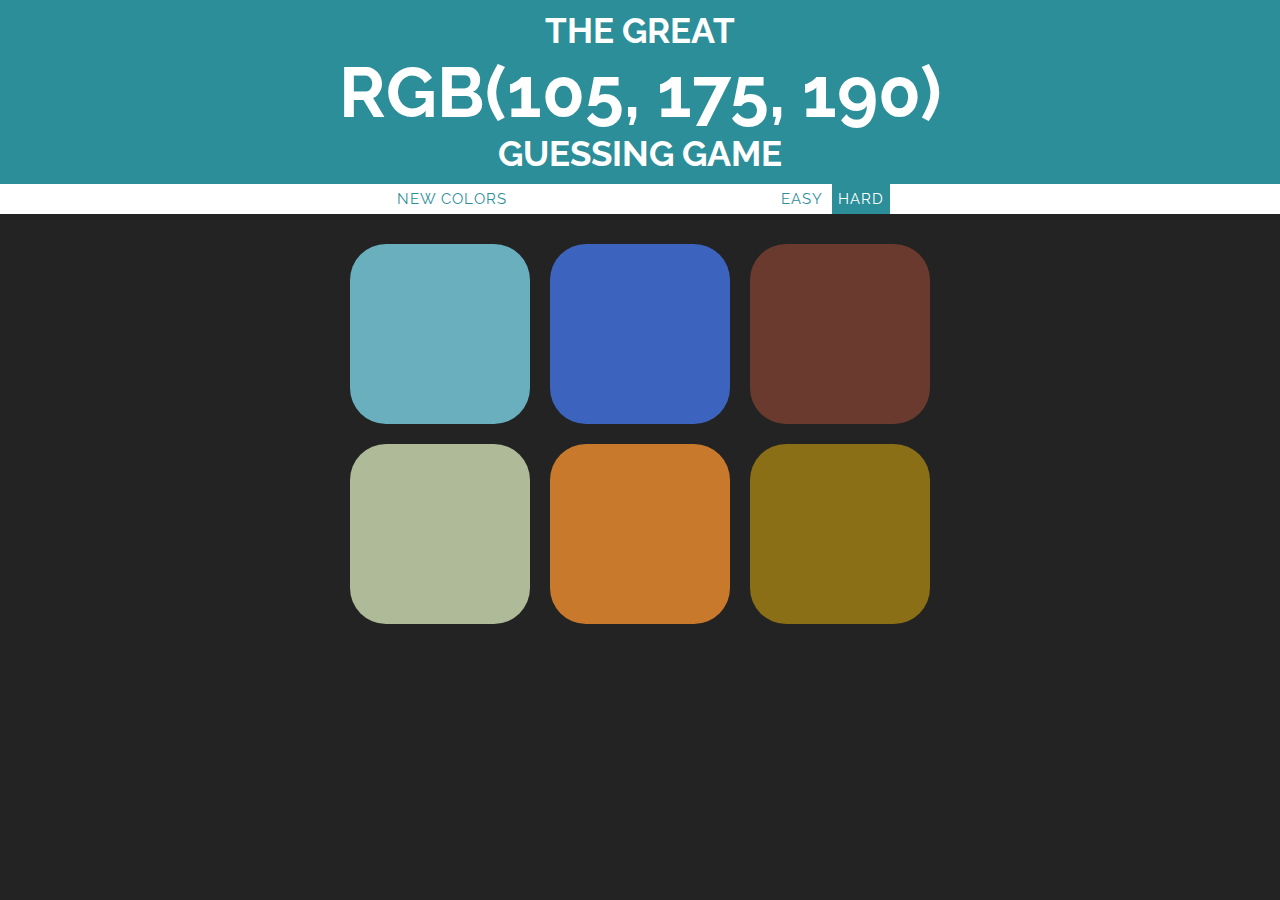
<file: color-game/index.html>
<!DOCTYPE html>
<html>
<head>
	<title>Color Game</title>
	<link rel="stylesheet" type="text/css" href="style.css">
	<link href='https://fonts.googleapis.com/css?family=Raleway:300' rel='stylesheet' type='text/css'>	

</head>
<body>
	<h1>The Great <span class="color-display">RGB</span> Guessing Game</h1>
	<div id="stripe">
		<button id="reset">New Colors</button>
		<span id="message"></span>
		<button class="mode">Easy</button>
		<button class="mode selected">Hard</button>
	</div>
	<div id="container">
		<div class="square"></div>
		<div class="square"></div>
		<div class="square"></div>
		<div class="square"></div>
		<div class="square"></div>
		<div class="square"></div>
	</div>

	<script type="text/javascript" src="script.js"></script>
<!-- 	<script type="text/javascript" src="colorGame.js"></script>
 --></body>
</html>
</file>
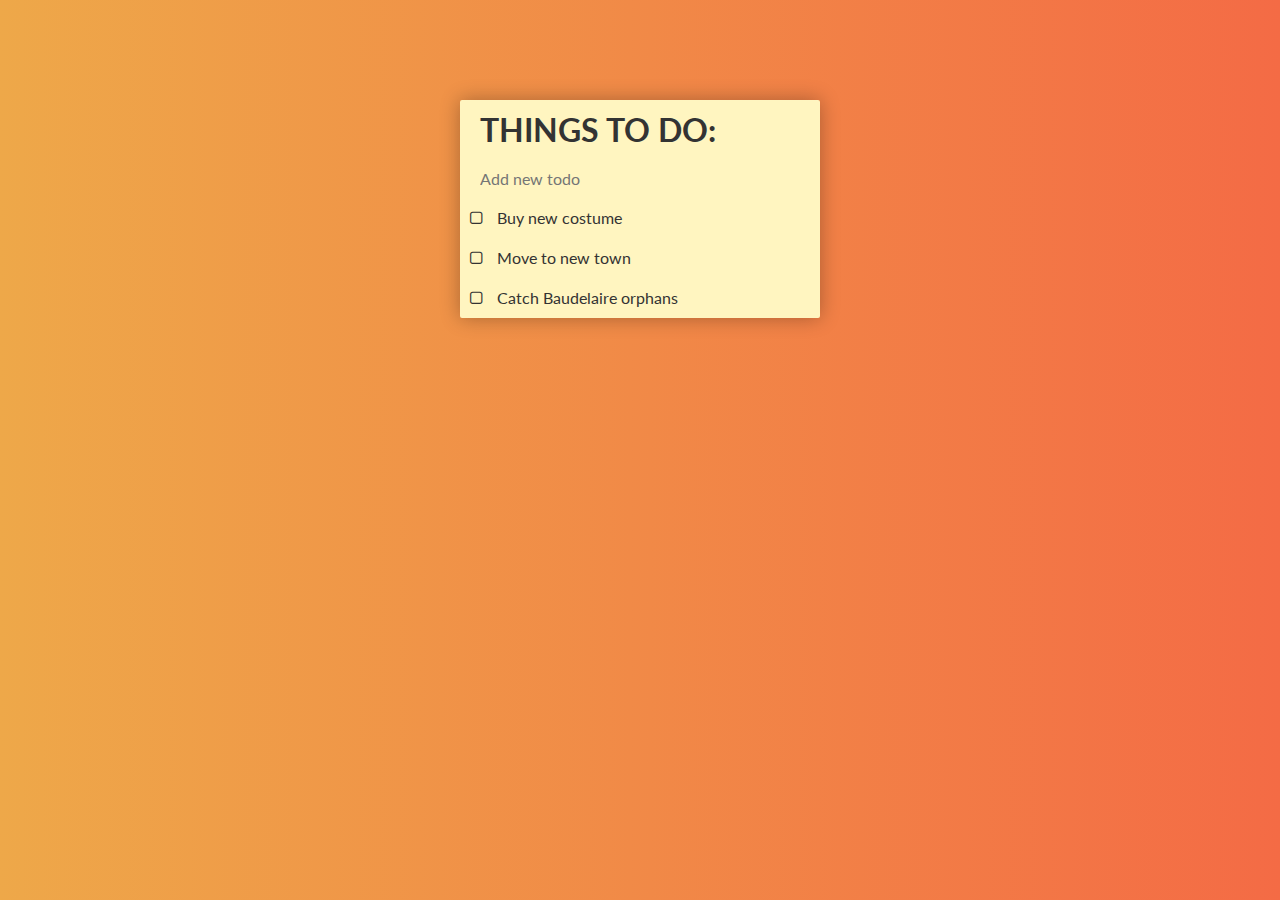
<file: todo-list/index.html>
<!DOCTYPE html>
<html>
<head>
	<title>Todo List</title>
	<link rel="stylesheet" href="https://maxcdn.bootstrapcdn.com/font-awesome/4.6.1/css/font-awesome.min.css">
	<link rel="stylesheet" type="text/css" href="assets/css/style.css">
	<script type="text/javascript" src="assets/js/lib/jquery-2.2.3.min.js"></script>
	<link href='https://fonts.googleapis.com/css?family=Lato:300' rel='stylesheet' type='text/css'>
	<script>document.write('<script src="http://' + (location.host || 'localhost').split(':')[0] + ':35729/livereload.js?snipver=1"></' + 'script>')</script>
</head>
<body>
	<div id="container">
		<h1>Things to do:</h1>
		<input id="new-todo" type="text" placeholder="Add new todo">
		<ul>
			<li>
				<span id="first">
					<i class="fa fa-times" aria-hidden="true"></i>
				</span>
				<span id="last">
				<i class="fa fa-square-o"></i>
				</span>
				<input class="todo" type="text" value="Buy new costume">
			</li>
			<li>
				<span id="first">
					<i class="fa fa-times" aria-hidden="true"></i>
				</span>
				<span id="last">
				<i class="fa fa-square-o"></i>
				</span>
				<input class="todo" type="text" value="Move to new town">	
			</li>
			<li>
				<span id="first">
					<i class="fa fa-times" aria-hidden="true"></i>
				</span>
				<span id="last">
				<i class="fa fa-square-o"></i>
				</span>
				<input class="todo" type="text" value="Catch Baudelaire orphans">
			</li>
		</ul>
	</div>

<script type="text/javascript" src="assets/js/script.js"></script>
</body>
</html>
</file>
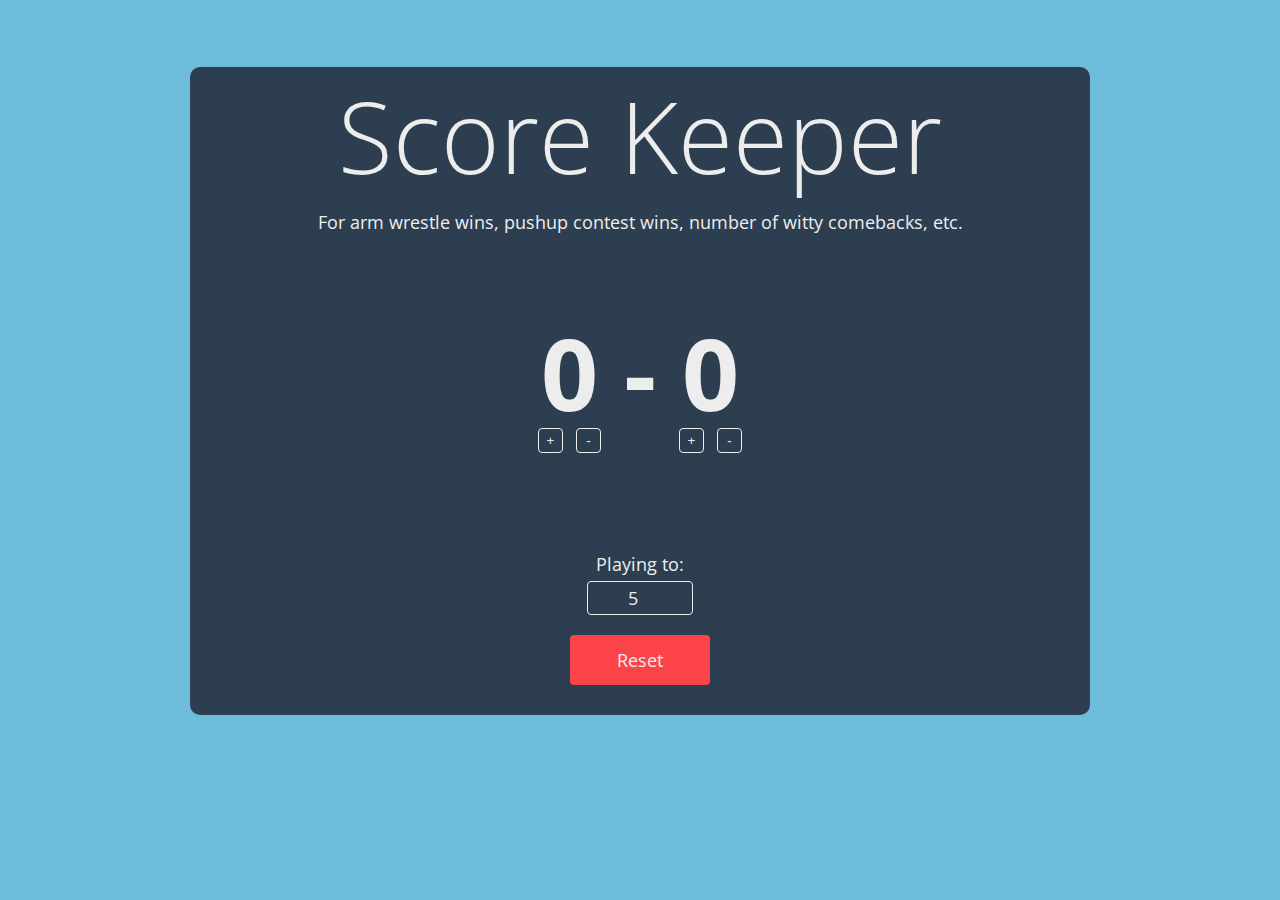
<file: scorekeeper/scorekeeper.html>
<!DOCTYPE html>
<html>
<head>
	<title>Score Keeper</title>
	<link href='https://fonts.googleapis.com/css?family=Open+Sans:300' rel='stylesheet' type='text/css'>	
	<link rel="stylesheet" type="text/css" href="style.css">

	<script>document.write('<script src="http://' + (location.host || 'localhost').split(':')[0] + ':35729/livereload.js?snipver=1"></' + 'script>')</script>
</head>
<body>
<div class="container text-center">
	<h1>Score Keeper</h1>
	<p>For arm wrestle wins, pushup contest wins, number of witty comebacks, etc.</p>
	<h2><span id="p1-display">0</span> - <span id="p2-display">0</span></h2>
	<button id="p1-add">+</button>
	<button id="p1-minus">-</button>
	<button id="p2-add">+</button>
	<button id="p2-minus">-</button>
	<p id="winner-display"></p>
	<p>Playing to:</p>
	<input type="number" value="5" class="text-center">
	<button id="reset" class="text-center">Reset</button>
</div>


<script type="text/javascript" src="score.js"></script>
</body>
</html>
</file>
<file: color-game/style.css>
body {
	background-color: #232323;
	font-family: "Raleway", Sans-serif;
	font-size: 62.5%; /*1 em = 10px */
	margin: 0;
}

#container {
	max-width: 600px;
	margin: 0 auto;
	padding-top: 20px;

}

h1 {
	color: white;
	background-color: #2C8E99;
	font-size: 3.5em;
	text-align: center;
	text-transform: uppercase;
	margin: 0;
	padding: 10px 0;
}

.color-display {
	display: block;
	font-size: 2em;
}

#stripe {
	background: white;
	height: 30px;
	text-align: center;
	color: black;
}

#message {
	text-transform: uppercase;
	color: #2C8E99;
	font-size: 1.5em;
	display: inline-block;
	width: 20%;
}

button {
	outline: none;
	border: none;
	color: #2C8E99;
	font-family: "Raleway", Sans-serif;
	text-transform: uppercase;
	font-size: 1.5em;
	background-color: white;
	height: 100%;
	letter-spacing: 1px;
	transition: all 0.3s;
	-webkit-transition: all 0.3s;
	-moz-transition: all 0.3s;
	-o-transition: all 0.3s;
	
}

button:hover {
	background-color: #2C8E99;
	color: white;
}

.selected {
	background-color: #2C8E99;
	color: white;
}

.square {
	width: 30%;
	padding-bottom: 30%;
	float: left;
	margin: 1.66%;
	transition: background .5s;
	-webkit-transition: background .5s;
	-moz-transition: background .5s;
	-o-transition: background .5s;
	border-radius: 20%;
}
</file>
<file: todo-list/assets/css/style.css>
body {
	font-family: "Lato", sans-serif;
	color: #333333;
	background: #f46b45; /* fallback for old browsers */
	background: -webkit-linear-gradient(to left, #f46b45 , #eea849); /* Chrome 10-25, Safari 5.1-6 */
	background: linear-gradient(to left, #f46b45 , #eea849); /* W3C, IE 10+/ Edge, Firefox 16+, Chrome 26+, Opera 12+, Safari 7+ */
}

#container {
	margin: 100px auto;
	width: 360px;
	background-color: #FFF5C0;
	box-shadow: 0px 0px 20px rgba(0,0,0,.3);
	border-radius: 2px;
}

h1 {
	text-transform: uppercase;
	margin: 0;
	padding: 10px 20px;
}

input {
	outline: none;
	font-family: "Lato", sans-serif;
	color: #333333;
	background-color: #FFF5C0;
	font-size: 16px;
	border: none;
}

#new-todo {
	box-sizing: border-box;
	width: 100%;
	padding: 10px 20px;
}

#new-todo:hover {
	border: 1px solid #E3DAAE;
}

.fa-square-o, .fa-check-square-o {
	margin-right: 8px;
	font-size: 16px;
}

.completed {
	color: gray;
	text-decoration: line-through;
}

ul {
	padding: 0;
	margin: 0;
	list-style: none;
}

li {
	height: 40px;
	line-height: 40px;
	padding: 0 10px;
}

li:hover{
	border: 1px solid #E3DAAE;
}

.todo {
	width: 88%;
}

#first {
	display: none;
	float: right;
}

li:hover #first {
	display: inline-block;

}

.fa-times {
	font-size: 14px;
	color: gray;
}

.fa-times:hover {
	color: #333333;
}
</file>
<file: scorekeeper/style.css>
/* global */
html {
	min-height: 100%;
}

body {
	font-family: "Open Sans", sans-serif;
	color: #EDEDED;
	font-size: 62.5%; /*change 1em = 10px */
	background-color: #6DBCDB;
}

.text-center {
	text-align: center;
}

p {
	font-size: 1.8em;
}

.winner {
	color: #6DBCDB;
}

/* end global */ 

.container {
	margin: auto;
	width: 900px;
	background-color: #2C3E50;
	border-radius: 10px;
}

h1 {
	position: relative;
	font-size: 10em;
	font-weight: lighter;
}

p:nth-child(2) {
	margin-top: -60px;	
}

h2 { /*score*/
	font-size: 10em;
	margin-top: 70px;
}

#p1-add, #p1-minus, #p2-add, #p2-minus {
	position: relative;
	top: -100px;
	background-color: #2C3E50;
	color: #EDEDED;
	margin: 5px;
	height: 25px;
	width: 25px;
	border-radius: 4px;
	border: 1px solid #EDEDED;
}

#p1-minus {
	margin-right: 70px;
}



#winner-display {
	margin-top: -70px;
	height: 50px;
	font-size: 3.4em;
	color: #6DBCDB;
}

p:nth-child(9) { /*playing to */
	margin-top: -20px;
}

input {
	font-family: "Open Sans", sans-serif;
	margin-top: -20px;
	height: 30px;
	width: 100px;
	text-align: left;
	font-size: 1.8em;
	background-color: #2C3E50;
	color: #EDEDED;
	border: 1px solid;
	border-radius: 4px;
}

#reset {
	font-family: "Open Sans", sans-serif;
	display: block;
	position: relative;
	bottom: 30px;
	margin: auto;
	margin-top: 50px;
	height: 50px;
	width: 140px;
	font-size: 1.8em;
	color: #EDEDED;
	background-color: #FC4349;
	border-radius: 4px;
}

* {
	border: 0px solid pink;
}
/*.container {
	background-color: #2C3E50;
}
*/

@media screen and (max-width: 768px) {
	.container {
		width: 100%;
	}

	h1 {
		font-size: 6em;
	}

	p:nth-child(2) {
		margin-top: -45px;
	}

	h2 {
		margin-top: 30px;
	}

	p:nth-child(9) { 
	margin-top: -30px;

	}

}
</file>
